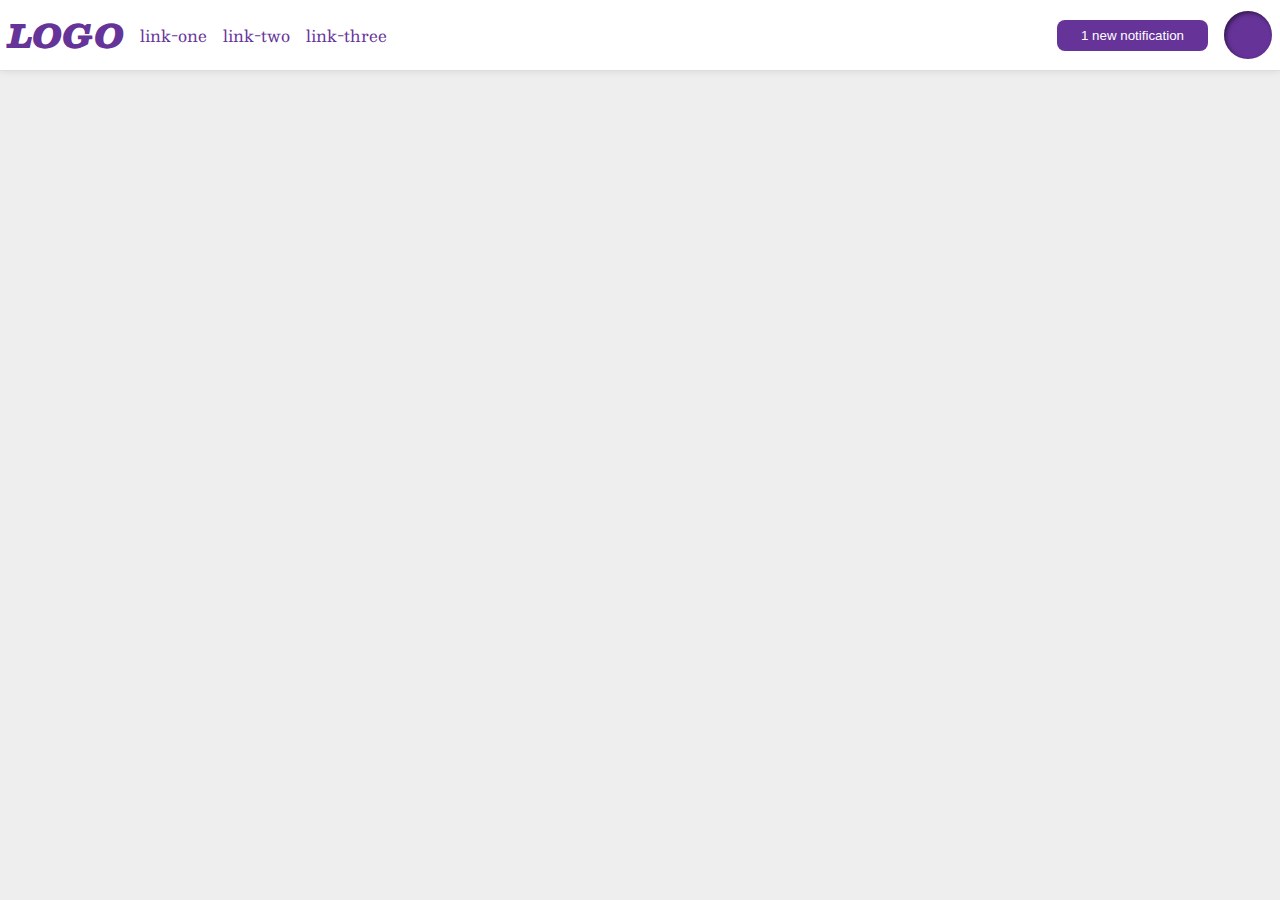
<file: foundations/flex/03-flex-header-2/index.html>
<!DOCTYPE html>
<html lang="en">
  <head>
    <meta charset="UTF-8">
    <meta http-equiv="X-UA-Compatible" content="IE=edge">
    <meta name="viewport" content="width=device-width, initial-scale=1.0">
    <title>Flex Header 2</title>
    <link rel="stylesheet" href="style.css">
  </head>
  <body>
    <div class="header">
      <div class="header-group">
        <div class="logo">
          LOGO
        </div>
        <ul class="links">
          <li><a href="https://google.com">link-one</a></li>
          <li><a href="https://google.com">link-two</a></li>
          <li><a href="https://google.com">link-three</a></li>
        </ul>
      </div>
      <div class="header-group">
        <button class="notifications">
          1 new notification
        </button>
        <div class="profile-image"></div>
      </div>
    </div>
  </body>
</html>
</file>
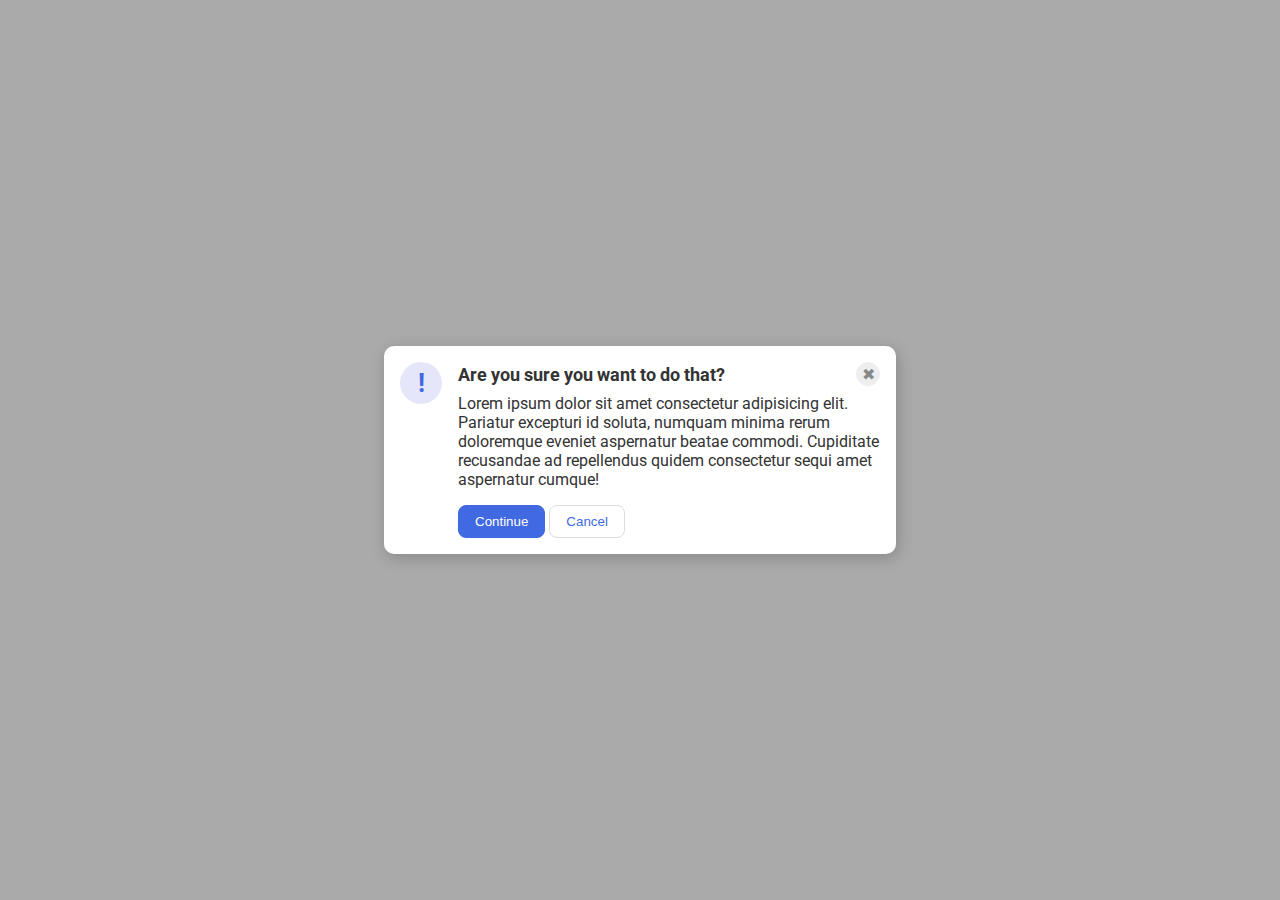
<file: foundations/flex/05-flex-modal/index.html>
<!DOCTYPE html>
<html lang="en">
  <head>
    <meta charset="UTF-8">
    <meta http-equiv="X-UA-Compatible" content="IE=edge">
    <meta name="viewport" content="width=device-width, initial-scale=1.0">
    <link rel="stylesheet" href="style.css">
    <title>Modal</title>
  </head>
  <body>
    <div class="modal">
      <div class="icon">!</div>
      <div class="container">
        <div class="header">Are you sure you want to do that?
          <button class="close-button">✖</button>
        </div>
        <div class="text">Lorem ipsum dolor sit amet consectetur adipisicing elit. Pariatur excepturi id soluta, numquam minima rerum doloremque eveniet aspernatur beatae commodi. Cupiditate recusandae ad repellendus quidem consectetur sequi amet aspernatur cumque!</div>
        <button class="continue">Continue</button>
        <button class="cancel">Cancel</button>
      </div>
    </div>
  </body>
</html>
</file>
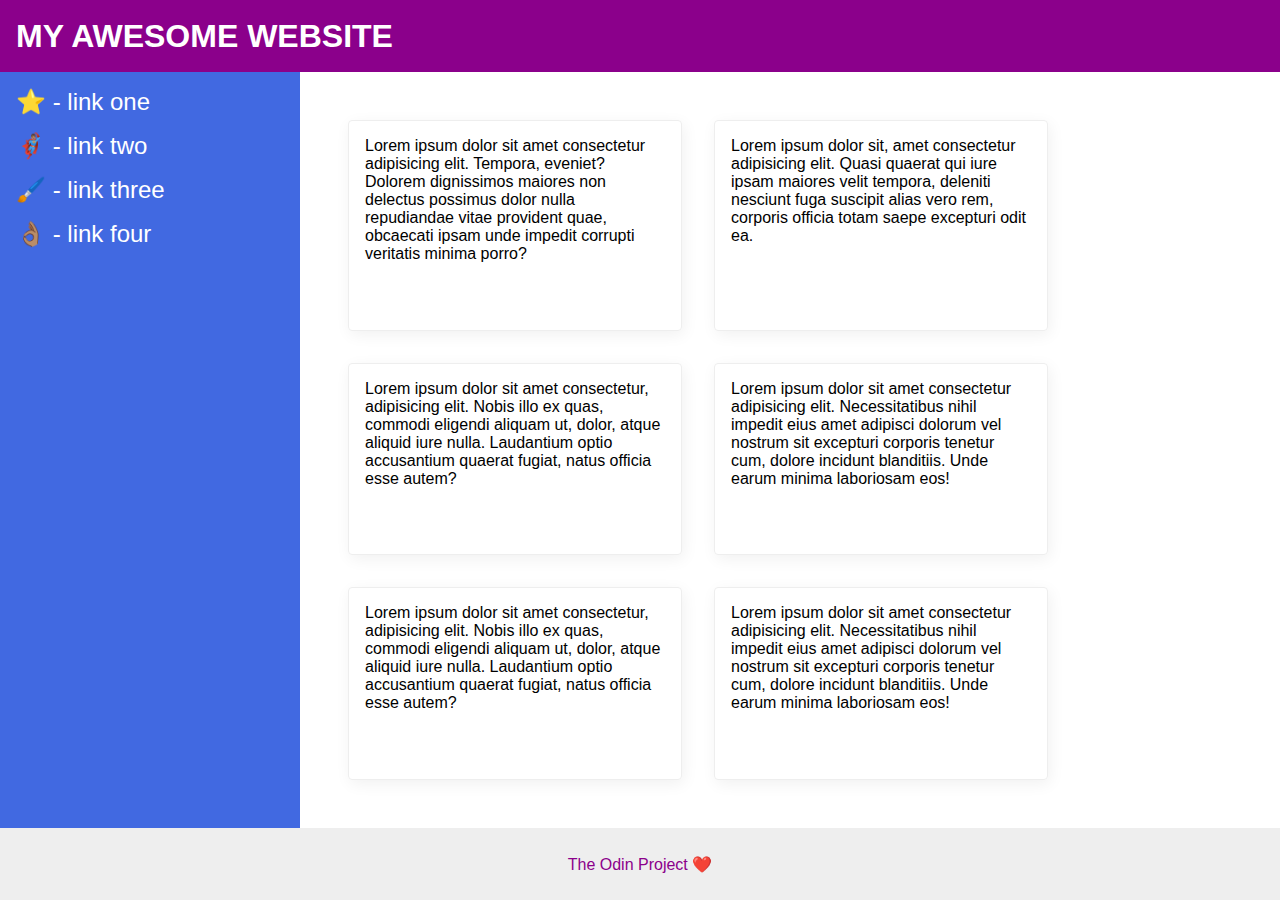
<file: foundations/flex/07-flex-layout-2/index.html>
<!DOCTYPE html>
<html lang="en">
  <head>
    <meta charset="UTF-8">
    <meta http-equiv="X-UA-Compatible" content="IE=edge">
    <meta name="viewport" content="width=device-width, initial-scale=1.0">
    <title>The Holy Grail</title>
    <link rel="stylesheet" href="style.css">
  </head>
  <body>
    <div class="header">
      MY AWESOME WEBSITE
    </div>
    
    <div class="content">
      <div class="sidebar">
        <ul>
          <li><a href="#">⭐ - link one</a></li>
          <li><a href="#">🦸🏽‍♂️ - link two</a></li>
          <li><a href="#">🖌️ - link three</a></li>
          <li><a href="#">👌🏽 - link four</a></li>
        </ul>
      </div>

      <div class="cards">
        <div class="card">Lorem ipsum dolor sit amet consectetur adipisicing elit. Tempora, eveniet? Dolorem dignissimos maiores non delectus possimus dolor nulla repudiandae vitae provident quae, obcaecati ipsam unde impedit corrupti veritatis minima porro?</div>
        <div class="card">Lorem ipsum dolor sit, amet consectetur adipisicing elit. Quasi quaerat qui iure ipsam maiores velit tempora, deleniti nesciunt fuga suscipit alias vero rem, corporis officia totam saepe excepturi odit ea.</div>
        <div class="card">Lorem ipsum dolor sit amet consectetur, adipisicing elit. Nobis illo ex quas, commodi eligendi aliquam ut, dolor, atque aliquid iure nulla. Laudantium optio accusantium quaerat fugiat, natus officia esse autem?</div>
        <div class="card">Lorem ipsum dolor sit amet consectetur adipisicing elit. Necessitatibus nihil impedit eius amet adipisci dolorum vel nostrum sit excepturi corporis tenetur cum, dolore incidunt blanditiis. Unde earum minima laboriosam eos!</div>
        <div class="card">Lorem ipsum dolor sit amet consectetur, adipisicing elit. Nobis illo ex quas, commodi eligendi aliquam ut, dolor, atque aliquid iure nulla. Laudantium optio accusantium quaerat fugiat, natus officia esse autem?</div>
        <div class="card">Lorem ipsum dolor sit amet consectetur adipisicing elit. Necessitatibus nihil impedit eius amet adipisci dolorum vel nostrum sit excepturi corporis tenetur cum, dolore incidunt blanditiis. Unde earum minima laboriosam eos!</div>
      </div>
    </div>

    <div class="footer">
      The Odin Project ❤️
    </div>
  </body>
</html>
</file>
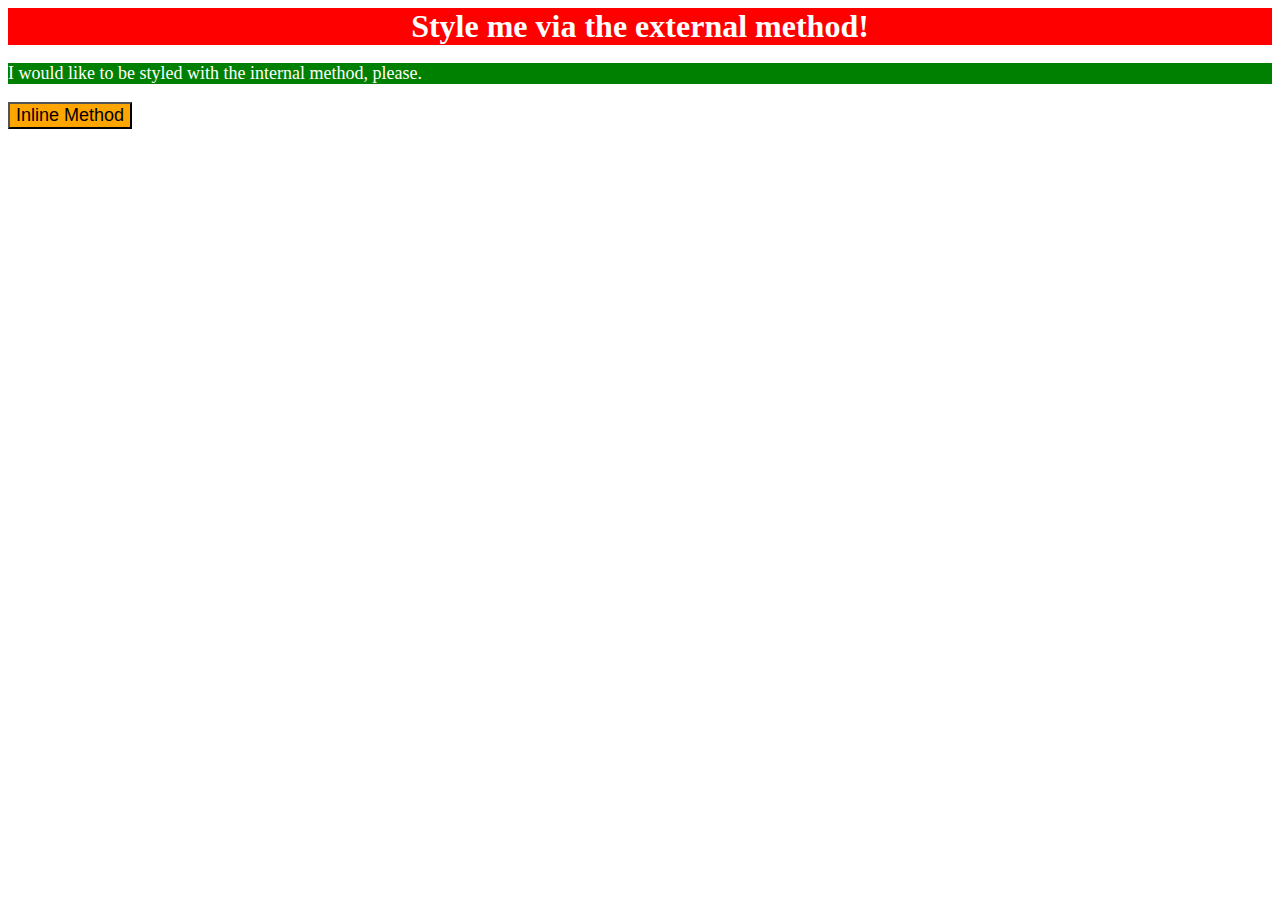
<file: foundations/intro-to-css/01-css-methods/index.html>
<!DOCTYPE html>
<html lang="en">
  <head>
    <meta charset="UTF-8">
    <meta http-equiv="X-UA-Compatible" content="IE=edge">
    <meta name="viewport" content="width=device-width, initial-scale=1.0">
    <link rel="stylesheet" href="styles.css">
    <style>
      p {
        background-color: green;
        color: white;
        font-size: 18px;
      }
    </style>
    <title>Methods for Adding CSS</title>
  </head>
  <body>
    <div>Style me via the external method!</div>
    <p>I would like to be styled with the internal method, please.</p>
    <button style="background-color: orange; font-size: 18px;">Inline Method</button>
  </body>
</html>
</file>
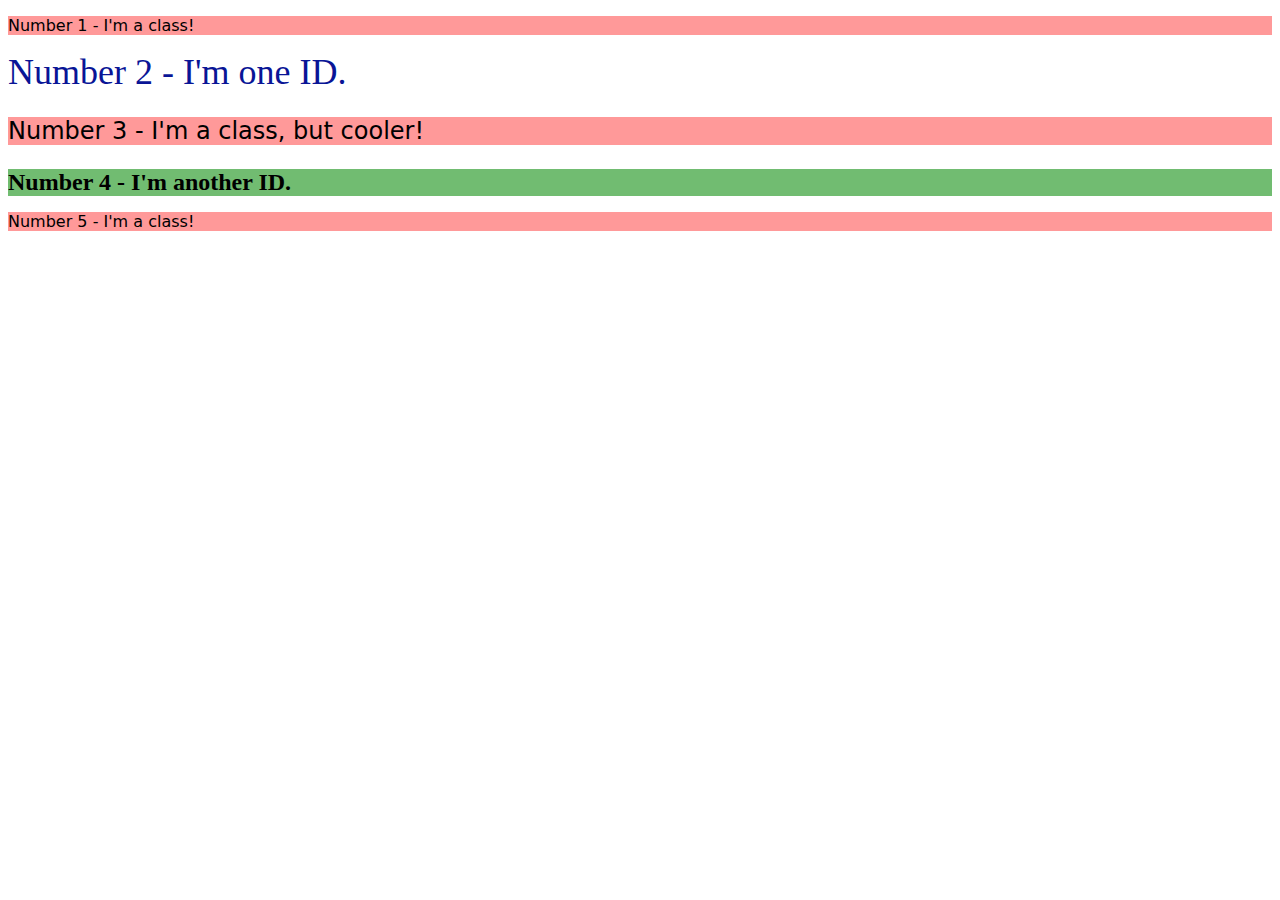
<file: foundations/intro-to-css/02-class-id-selectors/index.html>
<!DOCTYPE html>
<html lang="en">
  <head>
    <meta charset="UTF-8">
    <meta http-equiv="X-UA-Compatible" content="IE=edge">
    <meta name="viewport" content="width=device-width, initial-scale=1.0">
    <title>Class and ID Selectors</title>
    <link rel="stylesheet" href="style.css">
  </head>
  <body>
    <p class="odd">Number 1 - I'm a class!</p>
    <div id="second">Number 2 - I'm one ID.</div>
    <p class="odd cooler">Number 3 - I'm a class, but cooler!</p>
    <div id="fourth">Number 4 - I'm another ID.</div>
    <p class="odd">Number 5 - I'm a class!</p>
  </body>
</html>
</file>
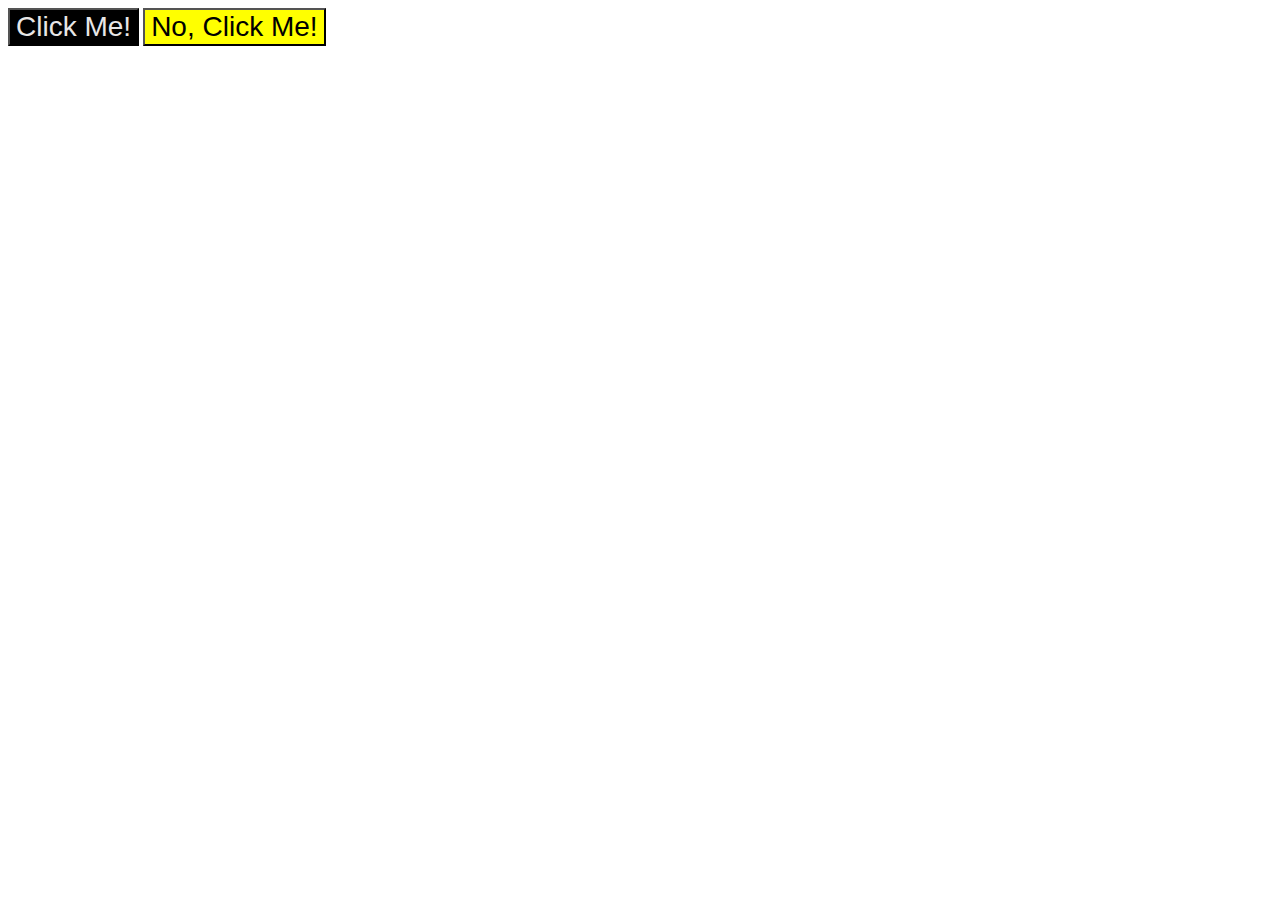
<file: foundations/intro-to-css/03-grouping-selectors/index.html>
<!DOCTYPE html>
<html lang="en">
  <head>
    <meta charset="UTF-8">
    <meta http-equiv="X-UA-Compatible" content="IE=edge">
    <meta name="viewport" content="width=device-width, initial-scale=1.0">
    <title>Grouping Selectors</title>
    <link rel="stylesheet" href="style.css">
  </head>
  <body>
    <button class="first">Click Me!</button>
    <button class="second">No, Click Me!</button>
  </body>
</html>
</file>
<file: foundations/flex/03-flex-header-2/style.css>
/* this is some magical font-importing.  
you'll learn about it later. */
@import url('https://fonts.googleapis.com/css2?family=Besley:ital,wght@0,400;1,900&display=swap');

body {
  margin: 0;
  background: #eee;
  font-family: Besley, serif;
}

.header {
  background: white;
  border-bottom: 1px solid #ddd;
  box-shadow: 0 0 8px rgba(0,0,0,.1);
  display: flex;
  justify-content: space-between;
  align-items: center;
  padding: 8px;
}

.header-group {
  display: flex;
  align-items: center;
  gap: 16px;
}

.profile-image {
  background: rebeccapurple;
  box-shadow: inset 2px 2px 4px rgba(0,0,0,.5);
  border-radius: 50%;
  width: 48px;
  height: 48px;
}

.logo {
  color: rebeccapurple;
  font-size: 32px;
  font-weight: 900;
  font-style: italic;
}

button {
  border: none;
  border-radius: 8px;
  background: rebeccapurple;
  color: white;
  padding: 8px 24px;
}

a {
  /* this removes the line under our links */
  text-decoration: none;
  color: rebeccapurple;
}

ul {
  list-style-type: none;
  display: flex;
  gap: 16px;
  padding: 0;
  margin: 0;
}
</file>
<file: foundations/flex/05-flex-modal/style.css>
@import url('https://fonts.googleapis.com/css2?family=Roboto:wght@400;700&display=swap');

html, body {
  height: 100%;
}

body {
  font-family: Roboto, sans-serif;
  margin: 0;
  background: #aaa;
  color: #333;
  /* I'll give you this one for free lol */
  display: flex;
  align-items: center;
  justify-content: center;
}

.modal {
  background: white;
  width: 480px;
  border-radius: 10px;
  box-shadow: 2px 4px 16px rgba(0,0,0,.2);
  padding: 16px;
  display: flex;
  gap: 16px;
}

.icon {
  color: royalblue;
  font-size: 26px;
  font-weight: 700;
  background: lavender;
  width: 42px;
  height: 42px;
  border-radius: 50%;
  display: flex;
  align-items: center;
  justify-content: center;
  flex-shrink: 0;
}

.close-button {
  background: #eee;
  border-radius: 50%;
  color: #888;
  font-weight: 400;
  font-size: 16px;
  height: 24px;
  width: 24px;
  display: flex;
  align-items: center;
  justify-content: center;
  border: 1px solid #eee;
  padding: 0;
}

.container {
  /* border: 1px solid red; */
}

.header {
  /* border: 1px solid red; */
  font-weight: bold;
  font-size: 18px;
  display: flex;
  align-items: center;
  justify-content: space-between;
  margin-bottom: 8px;
}

.text {
  margin-bottom: 16px;
}

button {
  cursor: pointer;
  padding: 8px 16px;
  border-radius: 8px;
}

button.continue {
  background: royalblue;
  border: 1px solid royalblue;
  color: white;
}

button.cancel {
  background: white;
  border: 1px solid #ddd;
  color: royalblue;
}
</file>
<file: foundations/flex/07-flex-layout-2/style.css>
body {
  font-family: -apple-system, BlinkMacSystemFont, 'Segoe UI', Roboto, Oxygen, Ubuntu, Cantarell, 'Open Sans', 'Helvetica Neue', sans-serif;
  margin: 0;
  min-height: 100vh;
  display: flex;
  flex-direction: column;
}

ul {
  list-style-type: none;
  margin: 0;
  padding: 0;
}

li {
  margin-bottom: 16px;
}

a {
  color: white;
  text-decoration: none;
  font-size: 24px;
}

.header {
  height: 72px;
  background: darkmagenta;
  color: white;
  font-size: 32px;
  font-weight: 900;
  padding: 0px 16px;
  align-content: center;
}

.footer {
  height: 72px;
  background: #eee;
  color: darkmagenta;
  align-content: center;
  text-align: center;
}

.sidebar {
  width: 300px;
  background: royalblue;
  box-sizing: border-box;
  flex-shrink: 0;
  padding: 16px;
}

.card {
  border: 1px solid #eee;
  box-shadow: 2px 4px 16px rgba(0,0,0,.06);
  border-radius: 4px;
  width: 300px;
  padding: 16px;
}

.content  {
  display: flex;
  flex: 1;
}

.cards {
  padding: 48px;
  display: flex;
  flex-wrap: wrap;
  gap: 32px;
}
</file>
<file: foundations/intro-to-css/01-css-methods/styles.css>
div {
    background-color: red;
    color: white;
    font-size: 32px;
    font-weight: bold;
    text-align: center;
}
</file>
<file: foundations/intro-to-css/02-class-id-selectors/style.css>
/* Add CSS Styling */
.odd {
    background-color: #ff9999;
    font-family: Verdana, "DejaVu Sans", sans-serif;
}

.odd.cooler {
    font-size: 24px;
}

#second {
    color: rgb(9, 21, 150);
    font-size: 36px;
}

#fourth {
    background-color: hsl(120, 36%, 59%);
    font-size: 24px;
    font-weight: bold;
}
</file>
<file: foundations/intro-to-css/03-grouping-selectors/style.css>
/* Add CSS Styling */
.first,
.second {
    font-size: 28px;
    font-family: Helvetica, "Times New Roman", sans-serif;
}

.first {
    background-color: black;
    color: #e8e6e6;
}

.second {
    background-color: rgb(255, 255, 0);
}
</file>
